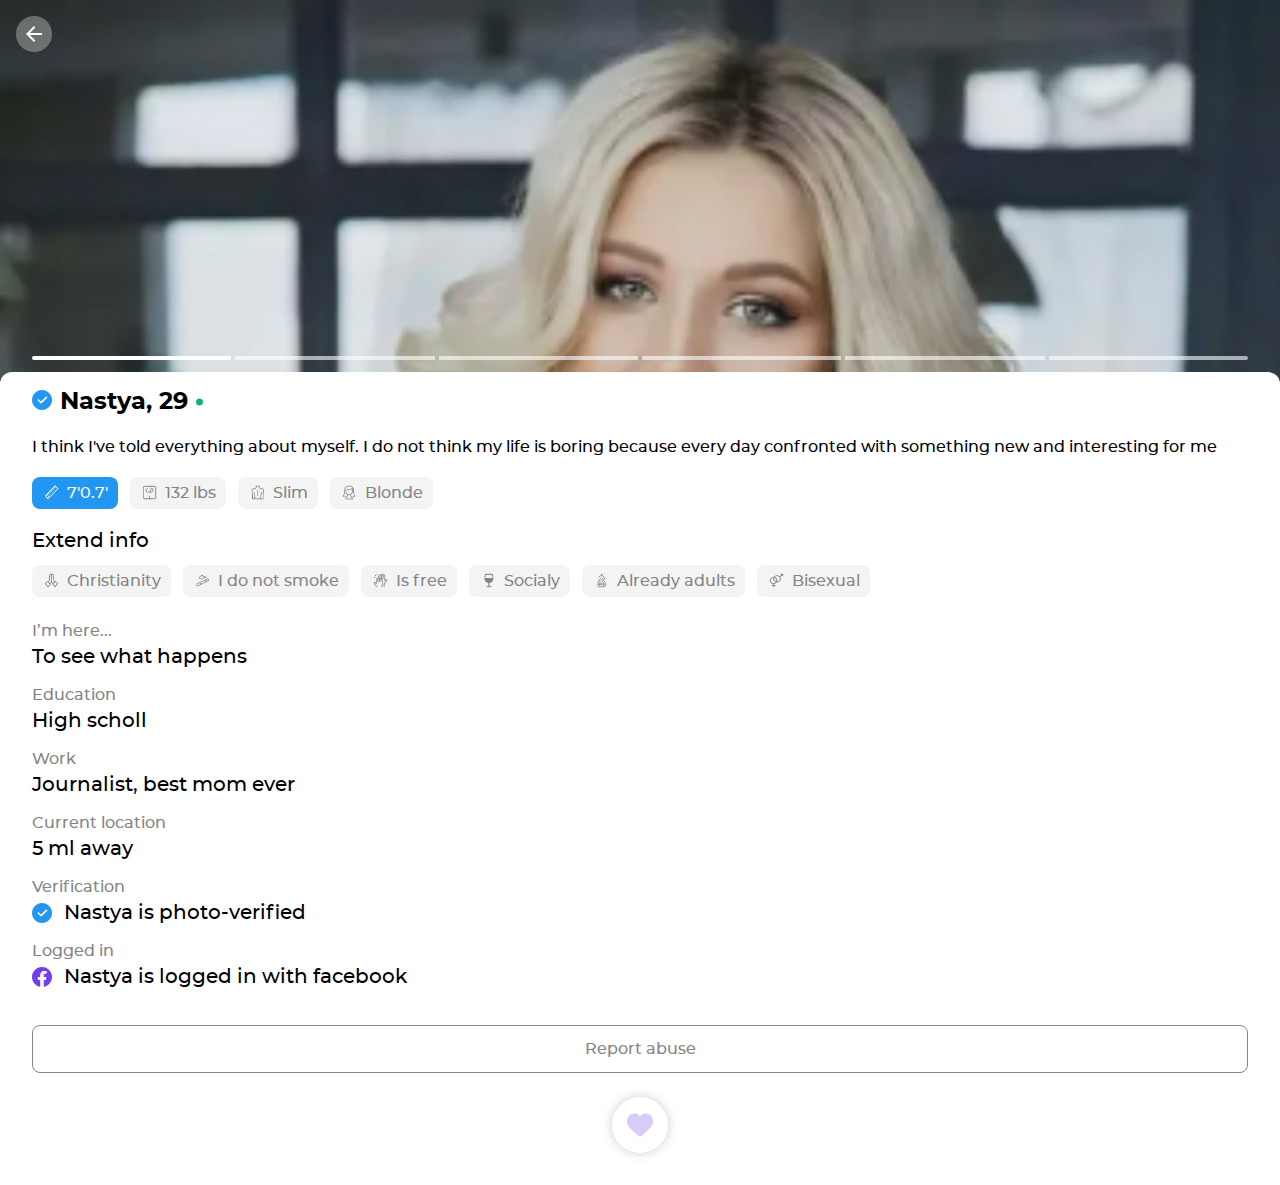
<file: index.html>
<!DOCTYPE html>
<html lang="en">

<head>
  <meta charset="UTF-8">
  <meta name="viewport" content="width=device-width, initial-scale=1.0">
  <meta http-equiv="X-UA-Compatible" content="ie=edge">
  <title>Nastya - Profile</title>

  <link href="assets/css/app.css" rel="stylesheet">
</head>

<body>

  <button class="btn-group__item btn btn--back">
    <img class="btn__image" src="assets/img/icons/back.svg" alt="back arrow">
  </button>

  <div id="slider" class="slider">
    <img class="slider__image" src="assets/img/photo_place.jpg" alt="avatar">
    <img class="slider__image" src="assets/img/photo_place_bw.jpg" alt="avatar">
    <img class="slider__image" src="assets/img/photo_place.jpg" alt="avatar">
    <img class="slider__image" src="assets/img/photo_place.jpg" alt="avatar">
    <img class="slider__image" src="assets/img/photo_place_bw.jpg" alt="avatar">
    <img class="slider__image" src="assets/img/photo_place.jpg" alt="avatar">
  </div>

  <main id="profile"
    class="profile profile--online profile--verified-facebook profile--verified-photo profile--verified-person">

    <div class="container">

      <h1 class="profile__name profile__verification profile__verification--person">
        <img class="profile__verification-image" src="assets/img/icons/verification_check.svg" alt="verified">
        Nastya, 29
      </h1>

      <p class="description">I think I've told everything about myself. I do not think my life is boring because every
        day
        confronted with something new and interesting for me</p>

      <ul class="tags">
        <li class="tags__item tags__item--emphasis tags__item--height">7'0.7'</li>
        <li class="tags__item tags__item--weight">132 lbs</li>
        <li class="tags__item tags__item--bodytype">Slim</li>
        <li class="tags__item tags__item--haircolor">Blonde</li>
      </ul>

      <h2>Extend info</h2>
      <!-- <ul class="tags tags--narrow"> -->
      <ul class="tags">
        <li class="tags__item tags__item--religion">Christianity</li>
        <li class="tags__item tags__item--smoke">I do not smoke</li>
        <li class="tags__item tags__item--relationship">Is free</li>
        <li class="tags__item tags__item--alcohol">Socialy</li>
        <li class="tags__item tags__item--kids">Already adults</li>
        <li class="tags__item tags__item--sexuality">Bisexual</li>
      </ul>

      <h3>I’m here...</h3>
      <h2>To see what happens</h2>

      <h3>Education</h3>
      <h2>High scholl</h2>

      <h3>Work</h3>
      <h2>Journalist, best mom ever</h2>

      <h3>Current location</h3>
      <h2>5 ml away</h2>

      <h3>Verification</h3>
      <h2 class="profile__verification profile__verification--photo">
        <img class="profile__verification-image" src="assets/img/icons/verification_check.svg" alt="verified">
        Nastya is photo-verified
      </h2>

      <h3>Logged in</h3>
      <h2 class="profile__verification profile__verification--facebook">
        <img class="profile__verification-image" src="assets/img/icons/verification_fb_logo_icon.svg" alt="verified">
        Nastya is logged in with facebook
      </h2>

      <div class="btn-group">

        <button class="btn-group__item btn">Report abuse</button>
        <button id="like_btn" class="btn-group__item btn btn--like">
          <!-- <img class="btn__image" src="assets/img/icons/heart.svg" alt="heart icon"> -->

          <svg class="btn__image" width="26" height="26" viewBox="0 0 26 26" fill="none">
            <path class="like-heart"
              d="M23.9374 3.68561C22.5915 2.22585 20.7447 1.42188 18.7369 1.42188C17.2361 1.42188 15.8616 1.89636 14.6516 2.83205C14.041 3.30435 13.4878 3.88219 13 4.55663C12.5124 3.88239 11.959 3.30435 11.3482 2.83205C10.1384 1.89636 8.76393 1.42188 7.26311 1.42188C5.25526 1.42188 3.40829 2.22585 2.06239 3.68561C0.732559 5.12831 0 7.09926 0 9.23564C0 11.4345 0.819443 13.4473 2.57874 15.5702C4.15256 17.4691 6.41451 19.3969 9.03391 21.629C9.92833 22.3914 10.9422 23.2554 11.9949 24.1758C12.273 24.4194 12.6299 24.5535 13 24.5535C13.3699 24.5535 13.727 24.4194 14.0047 24.1762C15.0574 23.2556 16.0719 22.3912 16.9667 21.6284C19.5857 19.3967 21.8476 17.4691 23.4215 15.57C25.1808 13.4473 26 11.4345 26 9.23544C26 7.09926 25.2674 5.12831 23.9374 3.68561Z"
              fill="#D8CBF9" />
          </svg>

        </button>
      </div>
    </div>
  </main>



  <script type="text/javascript" src="./assets/js/vendors.js"></script>
  <script type="text/javascript" src="./assets/js/app.js"></script>

  <link href="assets/fonts/Montserrat/montserrat.css" rel="stylesheet">
</body>

</html>
</file>
<file: assets/css/app.css>
*{-webkit-box-sizing:border-box;box-sizing:border-box}body,html,li,ul{margin:0;padding:0}li,ul{list-style:none}h1,h2,h3,h4,h5,h6{font-weight:400;margin-top:0;margin-bottom:.5em}figcaption,figure,img{margin:0;padding:0;display:block;border:none}p{margin:0 0 8px}a{text-decoration:none}img{max-width:100%}body{font-family:Montserrat,Helvetica,Arial,sans-serif;-webkit-font-smoothing:antialiased;-moz-osx-font-smoothing:grayscale;font-size:16px;line-height:1.25;background:#f4f4f4}.container{display:block;width:100%;max-width:1440px;padding:0 16px;margin:0 auto}.btn{font-size:1rem;font-weight:400;font-family:inherit;background:none;outline:none;padding:15px 28px;cursor:pointer;-webkit-transition:all .2s ease-in-out;-o-transition:.2s all ease-in-out;transition:all .2s ease-in-out;border-radius:8px;color:#848484;border:1px solid #848484;background:hsla(0,0%,100%,.3);display:block;text-align:center}.btn:hover{color:#000;background:hsla(0,0%,100%,.45);border-color:rgba(0,0,0,.75)}.btn:active{border-color:rgba(0,0,0,.33)}.btn__image{display:block;margin:auto}.btn.btn--back{padding:0;width:36px;height:36px;line-height:36px;border:none;border-radius:50%;color:#fff}.btn.btn--back:active{background:hsla(0,0%,100%,.3)}.btn.btn--like{padding:0;width:56px;height:56px;line-height:56px;border:none;border-radius:50%;-webkit-box-shadow:0 0 12px rgba(0,0,0,.2);box-shadow:0 0 12px rgba(0,0,0,.2)}.btn.btn--like:hover{-webkit-box-shadow:0 0 12px rgba(0,0,0,.33);box-shadow:0 0 12px rgba(0,0,0,.33)}.btn.btn--like:active{-webkit-box-shadow:0 0 8px rgba(0,0,0,.33);box-shadow:0 0 8px rgba(0,0,0,.33)}.description,h1{margin-bottom:20px}h1{font-size:24px;line-height:1.2;font-weight:700;margin-top:0}h3{font-size:16px;line-height:1.25;color:#848484;margin-bottom:4px;padding-top:4px}h2,h3{font-weight:400}h2{font-size:20px;line-height:1.2;margin-bottom:12px}.btn-group{margin-top:36px}.btn-group__item{margin:24px auto 0;width:100%}.btn-group__item:first-child{margin-top:0}.btn--back{position:absolute;top:16px;left:16px;z-index:999}.tags{width:calc(100% + 8px);margin-left:-4px;margin-bottom:12px}.tags__item{border-radius:8px;color:#848484;background:#f4f4f4;display:inline-block;margin:0 4px 8px;padding:6px 10px 6px 35px;position:relative}.tags__item:before{content:"";display:block;position:absolute;top:50%;-webkit-transform:translateY(-50%);-ms-transform:translateY(-50%);transform:translateY(-50%);left:12px;width:16px;height:16px;background-image:url(../img/icons/tags.png);background-size:1500%;background-repeat:no-repeat}.tags__item--emphasis{background:#2196f3;color:#fff}.tags--narrow{padding-left:6px;padding-right:6px}.tags__item--height:before{background-position:-25px 0}.tags__item--height.tags__item--emphasis:before{background-position:-25px -17px}.tags__item--kids:before{background-position:-125px 0}.tags__item--kids.tags__item--emphasis:before{background-position:-125px -17px}.tags__item--sexuality:before{background-position:-150px 0}.tags__item--sexuality.tags__item--emphasis:before{background-position:-150px -17px}.tags__item--religion:before{background-position:-50px 0}.tags__item--religion.tags__item--emphasis:before{background-position:-50px -17px}.tags__item--weight:before{background-position:-225px 0}.tags__item--weight.tags__item--emphasis:before{background-position:-225px -17px}.tags__item--bodytype:before{background-position:-175px 0}.tags__item--bodytype.tags__item--emphasis:before{background-position:-175px -17px}.tags__item--haircolor:before{background-position:-100px 0}.tags__item--haircolor.tags__item--emphasis:before{background-position:-100px -17px}.tags__item--smoke:before{background-position:-75px 0}.tags__item--smoke.tags__item--emphasis:before{background-position:-75px -17px}.tags__item--alcohol:before{background-position:-200px 0}.tags__item--alcohol.tags__item--emphasis:before{background-position:-200px -17px}.tags__item--relationship:before{background-position:0 0}.tags__item--relationship.tags__item--emphasis:before{background-position:0 -17px}.slider{position:relative}.slider__body{display:-webkit-box;display:-ms-flexbox;display:flex;overflow-y:hidden;overflow-x:scroll;-ms-scroll-snap-type:x mandatory;scroll-snap-type:x mandatory;max-height:400px}.slider__item{-ms-flex-negative:0;flex-shrink:0;width:100%;scroll-snap-align:start}.slider__image{width:100%}.slider__controls{display:-webkit-box;display:-ms-flexbox;display:flex;position:absolute;bottom:40px;left:0;width:100%}.slider__control-item{background:hsla(0,0%,100%,.6);margin:0 2px;height:4px;width:100%;cursor:pointer;-webkit-transition:all .1s ease-in-out;-o-transition:.1s all ease-in-out;transition:all .1s ease-in-out}.slider__control-item:first-child{border-radius:2px 0 0 2px;margin-left:0}.slider__control-item:last-child{border-radius:0 2px 2px 0;margin-right:0}.profile,.slider__control-item.active{background:#fff}.profile{display:block;position:relative;margin-top:-28px;padding:16px 0 32px;border-radius:12px 12px 0 0}.profile .like-heart{-webkit-transition:all .2s ease-in-out;-o-transition:.2s all ease-in-out;transition:all .2s ease-in-out}.profile--online .profile__name{display:inline-block;position:relative}.profile--online .profile__name:after{content:"";display:block;position:absolute;top:50%;-webkit-transform:translateY(-50%);-ms-transform:translateY(-50%);transform:translateY(-50%);border-radius:50%;right:-15px;height:7px;width:7px;background:#10b56b}.profile--liked .like-heart{fill:#997ae7}.profile--verified-facebook .profile__verification,.profile--verified-person .profile__verification,.profile--verified-photo .profile__verification{position:relative}.profile--verified-facebook .profile__verification-image,.profile--verified-person .profile__verification-image,.profile--verified-photo .profile__verification-image{width:20px;height:20px;position:absolute;top:12px;left:0;-webkit-transform:translateY(-50%);-ms-transform:translateY(-50%);transform:translateY(-50%)}.profile__verification-image{display:none}.profile--verified-person .profile__verification--person{padding-left:28px}.profile--verified-person .profile__verification--person .profile__verification-image{display:block}.profile--verified-facebook .profile__verification--facebook{padding-left:32px}.profile--verified-facebook .profile__verification--facebook .profile__verification-image{display:block}.profile--verified-photo .profile__verification--photo{padding-left:32px}.profile--verified-photo .profile__verification--photo .profile__verification-image{display:block}@media (min-width:550px){.container{padding:0 32px}.tags--narrow{width:95%;margin:0 auto}}
</file>
<file: assets/fonts/Montserrat/montserrat.css>
/*! Generated by Font Squirrel (https://www.fontsquirrel.com) on May 22, 2020 */



@font-face {
    font-family: 'Montserrat';
    src: url('./montserrat-bold-webfont.woff2') format('woff2'),
         url('./montserrat-bold-webfont.woff') format('woff'),
         url('./montserrat-bold-webfont.ttf') format('truetype'),
         url('./montserrat-bold-webfont.svg#montserratbold') format('svg');
    font-weight: bold;
    font-style: normal;

}




@font-face {
    font-family: 'Montserrat';
    src: url('./montserrat-medium-webfont.woff2') format('woff2'),
         url('./montserrat-medium-webfont.woff') format('woff'),
         url('./montserrat-medium-webfont.ttf') format('truetype'),
         url('./montserrat-medium-webfont.svg#montserratmedium') format('svg');
    font-weight: normal;
    font-style: normal;

}
</file>
